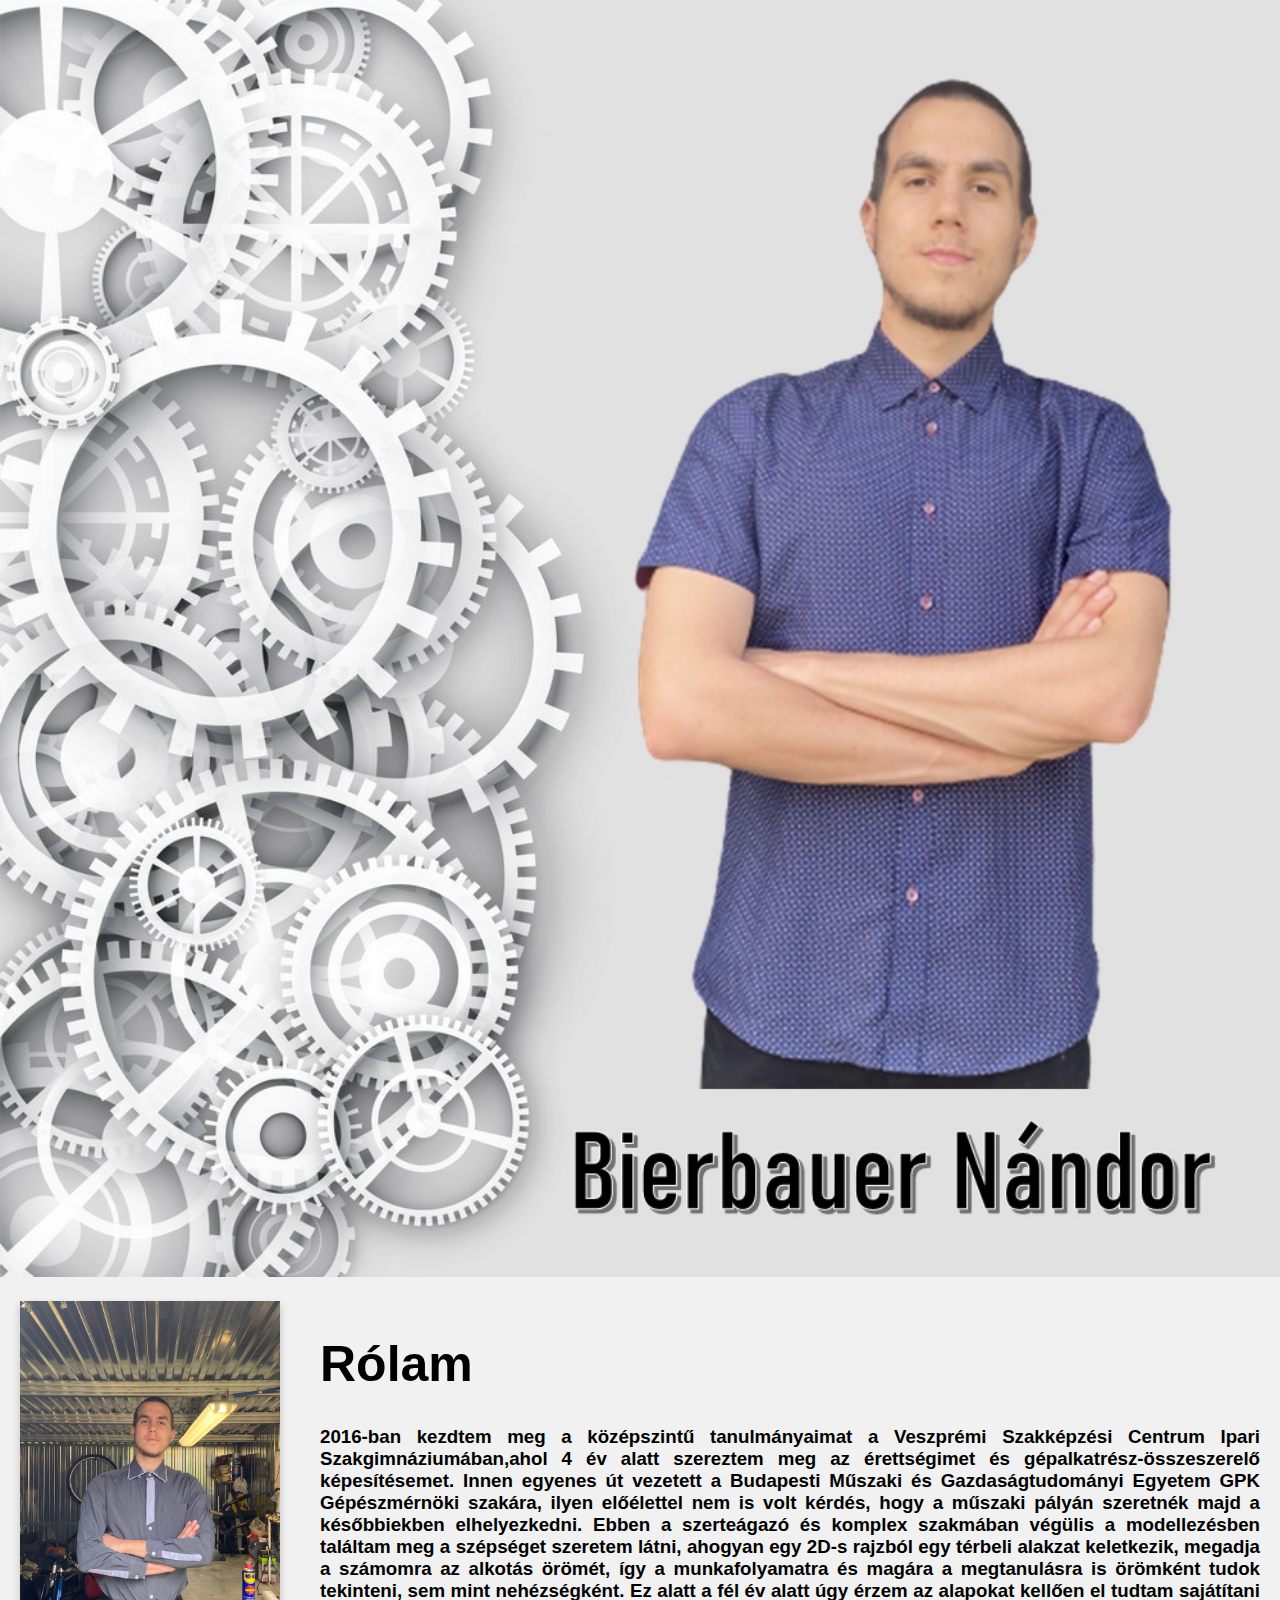
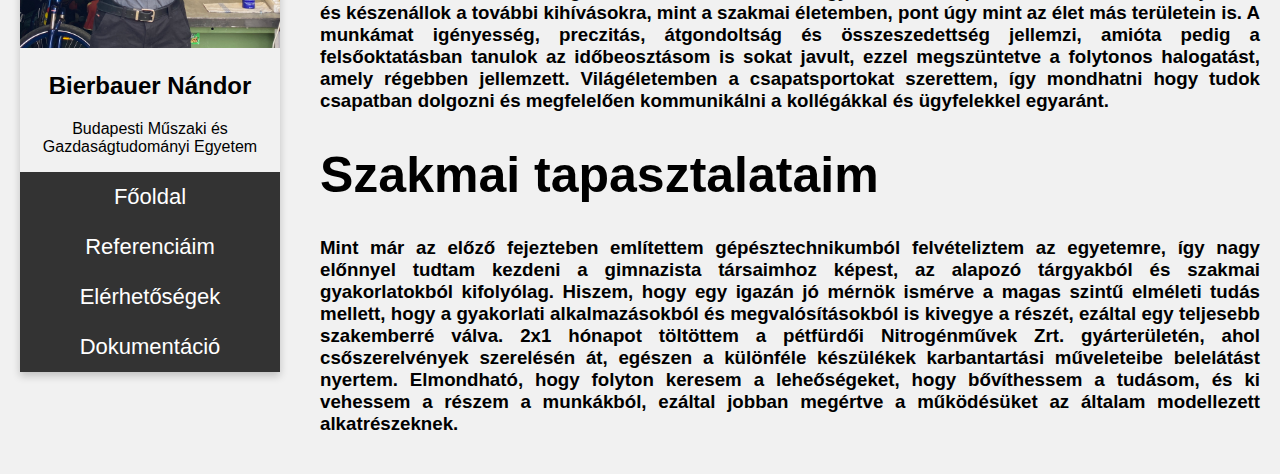
<file: index.html>
<!DOCTYPE html>
<html lang="hu">
<head>
<title>Főoldal</title>
<meta charset="UTF-8">
<meta name="viewport" content="width=device-width, initial-scale=1">
<link rel="stylesheet" type="text/css" href="css\main.css">

</head>
	<body>

		<div>
		  <img src="kepek/hatter.jpg" width="100%">
		</div>



		<div class="rolamsor">
			<div class="rolambal">
				<div class="kartya">
					<img src="kepek\kartya.jpg" alt="Nándor" style="width:100%">
					<h2>Bierbauer Nándor</h2>
					<p>Budapesti Műszaki és Gazdaságtudományi Egyetem</p>
					<div class="navigaciossav">
						<a href="index.html">Főoldal</a>
						<a href="referenciaim.html">Referenciáim</a>
						<a href="elerhetosegek.html">Elérhetőségek</a>
						<a href="dokumentacio.html">Dokumentáció</a>
					</div>
				</div>
			</div>
				<div class="rolamtartalom">
					<h1>Rólam</h1>
					<h3>
						2016-ban kezdtem meg a középszintű tanulmányaimat a Veszprémi Szakképzési Centrum Ipari Szakgimnáziumában,ahol 4 év alatt szereztem meg az érettségimet és gépalkatrész-összeszerelő képesítésemet.
						Innen egyenes út vezetett a Budapesti Műszaki és Gazdaságtudományi Egyetem GPK Gépészmérnöki szakára, 
						ilyen előélettel nem is volt kérdés, hogy a műszaki pályán szeretnék majd a későbbiekben elhelyezkedni.
						
						Ebben a szerteágazó és komplex szakmában végülis a modellezésben találtam meg a szépséget szeretem látni,
						ahogyan egy 2D-s rajzból egy térbeli alakzat keletkezik, megadja a számomra az alkotás örömét,
						így a munkafolyamatra és magára a megtanulásra is örömként tudok tekinteni,
						sem mint nehézségként.
						Ez alatt a fél év alatt úgy érzem az alapokat kellően el tudtam sajátítani és készenállok a további kihívásokra,
						mint a szakmai életemben, pont úgy mint az élet más területein is.
						A munkámat igényesség, preczitás, átgondoltság és összeszedettség jellemzi,
						amióta pedig a felsőoktatásban tanulok az időbeosztásom is sokat javult,
						ezzel megszüntetve a folytonos halogatást, amely régebben jellemzett.
						Világéletemben a csapatsportokat szerettem, 
						így mondhatni hogy tudok csapatban dolgozni és megfelelően kommunikálni a kollégákkal és ügyfelekkel egyaránt.
					</h3>
		
	   
					<h1>Szakmai tapasztalataim</h1>
		
					<h3>		
						Mint már az előző fejezteben említettem gépésztechnikumból felvételiztem az egyetemre, így nagy előnnyel tudtam kezdeni a gimnazista társaimhoz képest, az alapozó tárgyakból és szakmai gyakorlatokból kifolyólag.
						Hiszem, hogy egy igazán jó mérnök ismérve a magas szintű elméleti tudás mellett, hogy a gyakorlati alkalmazásokból és megvalósításokból is kivegye a részét, ezáltal egy teljesebb szakemberré válva.
						2x1 hónapot töltöttem a pétfürdői Nitrogénművek Zrt. gyárterületén, ahol csőszerelvények szerelésén át, egészen a különféle készülékek karbantartási műveleteibe belelátást nyertem.
						Elmondható, hogy folyton keresem a leheőségeket, hogy bővíthessem a tudásom, és ki vehessem a részem a munkákból, ezáltal jobban megértve a működésüket az általam modellezett alkatrészeknek.
					</h3>
			</div>
		</div>
	</body>
</html>
</file>
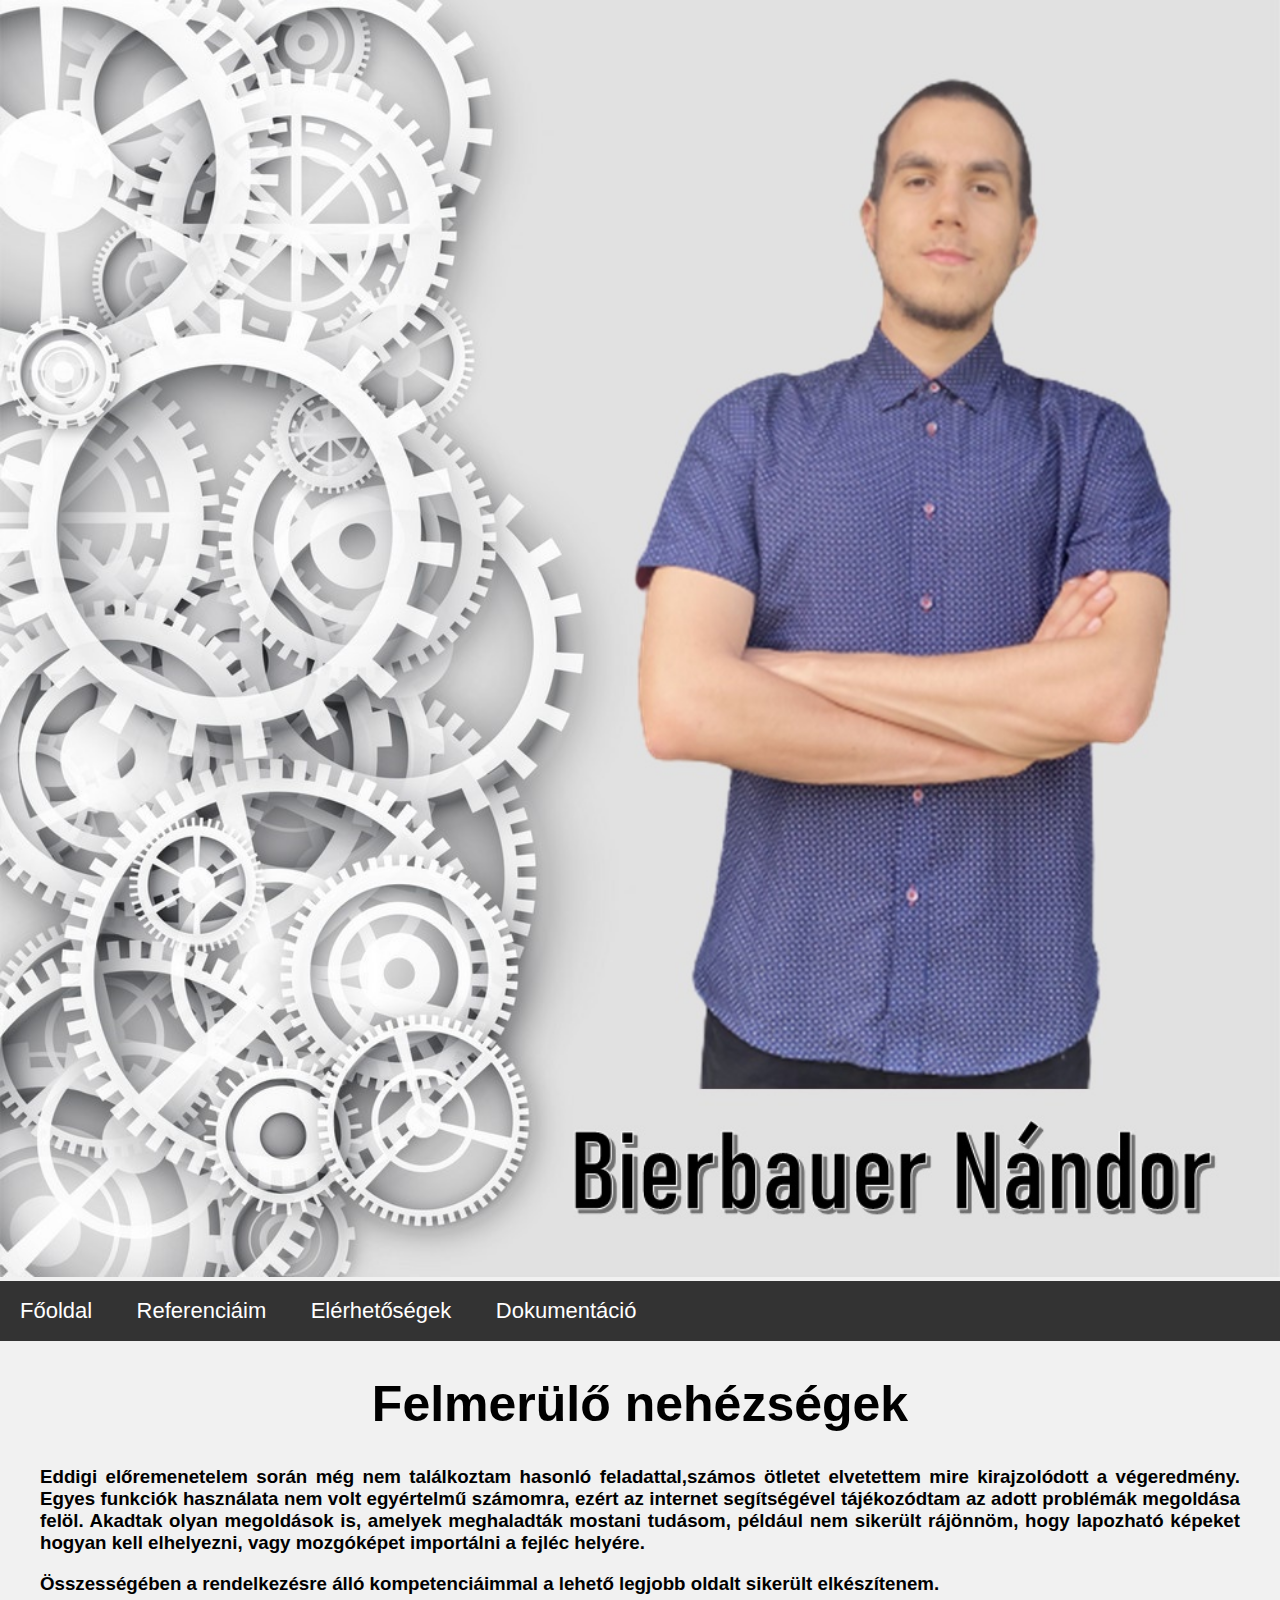
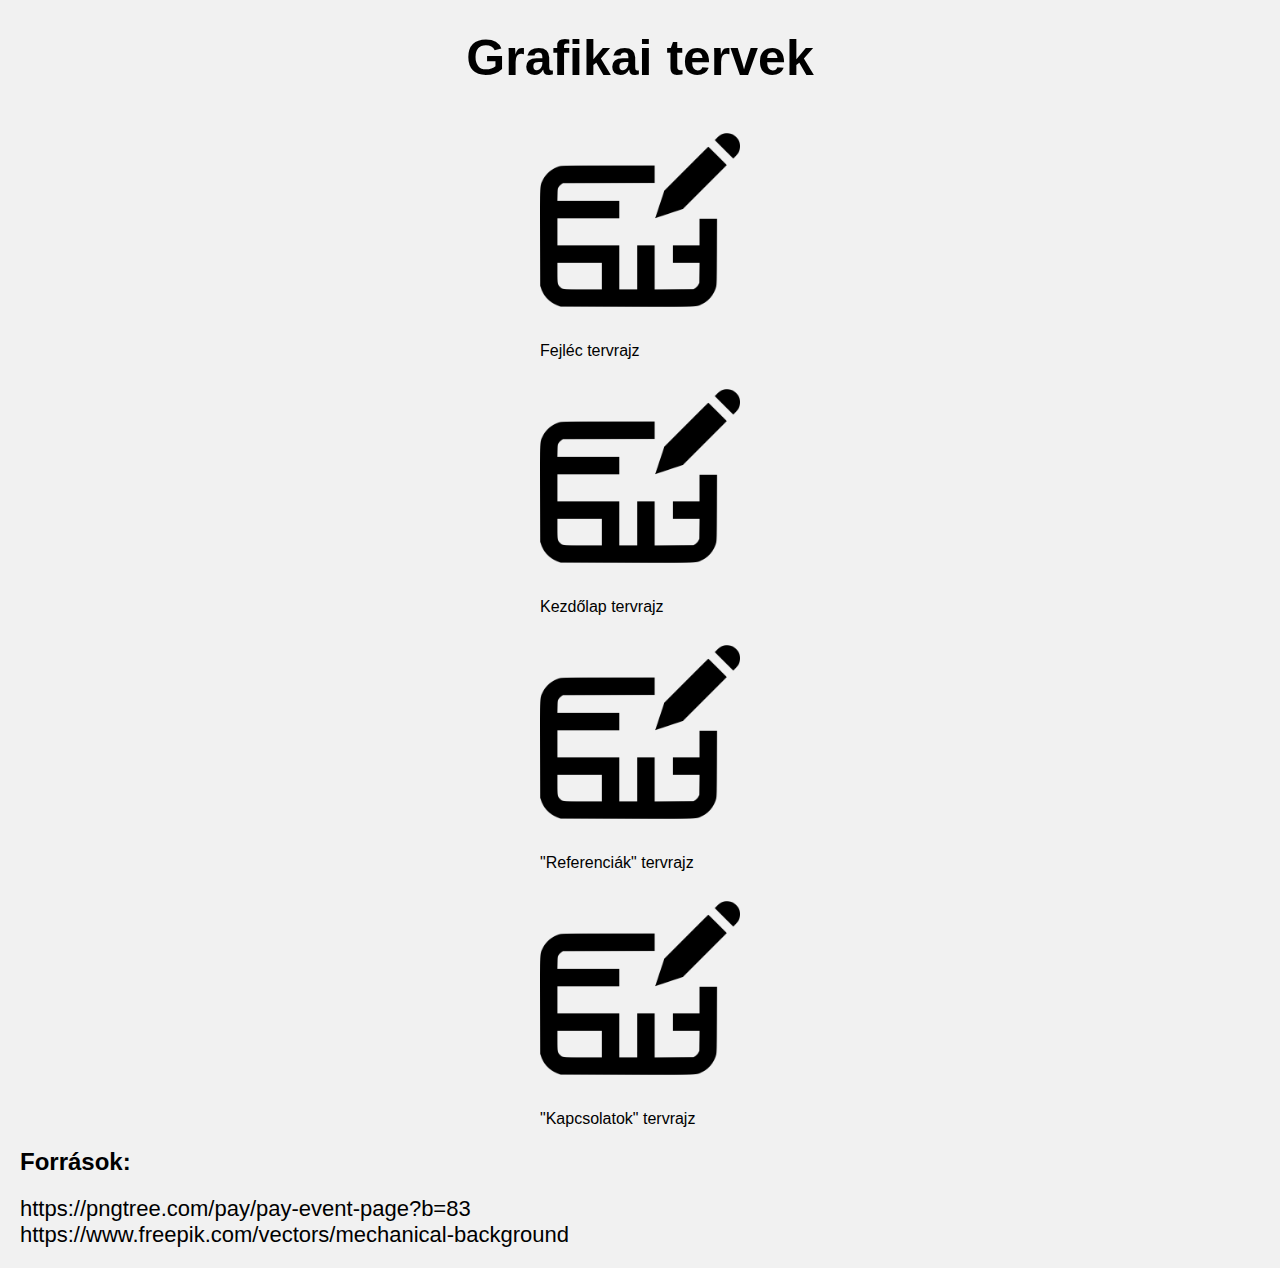
<file: dokumentacio.html>
<!DOCTYPE html>
<html lang="hu">
<head>
	<title>Dokumentáció</title>
	<meta charset="UTF-8">
	<meta name="viewport" content="width=device-width, initial-scale=1">
	<link rel="stylesheet" type="text/css" href="css\main.css">
</head>
<body>
	<div>
 	 	<img src="kepek/hatter.jpg" width="100%">
	</div>

	<div class="nav-container">
 		 <a href="index.html">Főoldal</a>
  		 <a href="referenciaim.html">Referenciáim</a>
 		 <a href="elerhetosegek.html">Elérhetőségek</a>
 		 <a href="dokumentacio.html">Dokumentáció</a>
 	</div>

	<div class="dokumentacio_container">
		<h1 align="center">Felmerülő nehézségek</h1> 
   
		<h3 align="center">
			Eddigi előremenetelem során még nem találkoztam hasonló feladattal,számos ötletet elvetettem mire kirajzolódott a végeredmény.
			Egyes funkciók használata nem volt egyértelmű számomra, ezért az internet segítségével tájékozódtam az adott problémák megoldása felöl.
			Akadtak olyan megoldások is, amelyek meghaladták mostani tudásom, például nem sikerült rájönnöm, hogy lapozható képeket hogyan kell elhelyezni,
			vagy mozgóképet importálni a fejléc helyére.
		</h3>
	  
		<h3 align="center">Összességében a rendelkezésre álló kompetenciáimmal a lehető legjobb oldalt sikerült elkészítenem.</h3>
      
		<h1 align="center">Grafikai tervek</h1>
	</div>
	<div class="tervrajzok_container">
		<a href="http://prntscr.com/1294i90">
			<img src="kepek/tervrajz.png" alt="HTML tutorial" style="width:200px;height:200px;">
		</a>
		 <p>Fejléc tervrajz</p>
		<a href="https://prnt.sc/12l0a1w">
			<img src="kepek/tervrajz.png" alt="HTML tutorial" style="width:200px;height:200px;">
		</a>
		 <p>Kezdőlap tervrajz</p>   
		<a href="https://prnt.sc/12l1azs">
			<img src="kepek/tervrajz.png" alt="HTML tutorial" style="width:200px;height:200px;">
		</a>
		 <p>"Referenciák" tervrajz</p>
		<a href="http://prntscr.com/12ri45p">
			<img src="kepek/tervrajz.png" alt="HTML tutorial" style="width:200px;height:200px;">
		</a>
		 <p>"Kapcsolatok" tervrajz</p>
		</a>
	</div>
	
	<div class="forrasok_container">
		<h2>Források:</h2>

		<a href="https://pngtree.com/pay/pay-event-page?b=83">https://pngtree.com/pay/pay-event-page?b=83</a><br>
		<a href="https://www.freepik.com/vectors/mechanical-background">https://www.freepik.com/vectors/mechanical-background</a>
	</div>
</body>
</html>
</file>
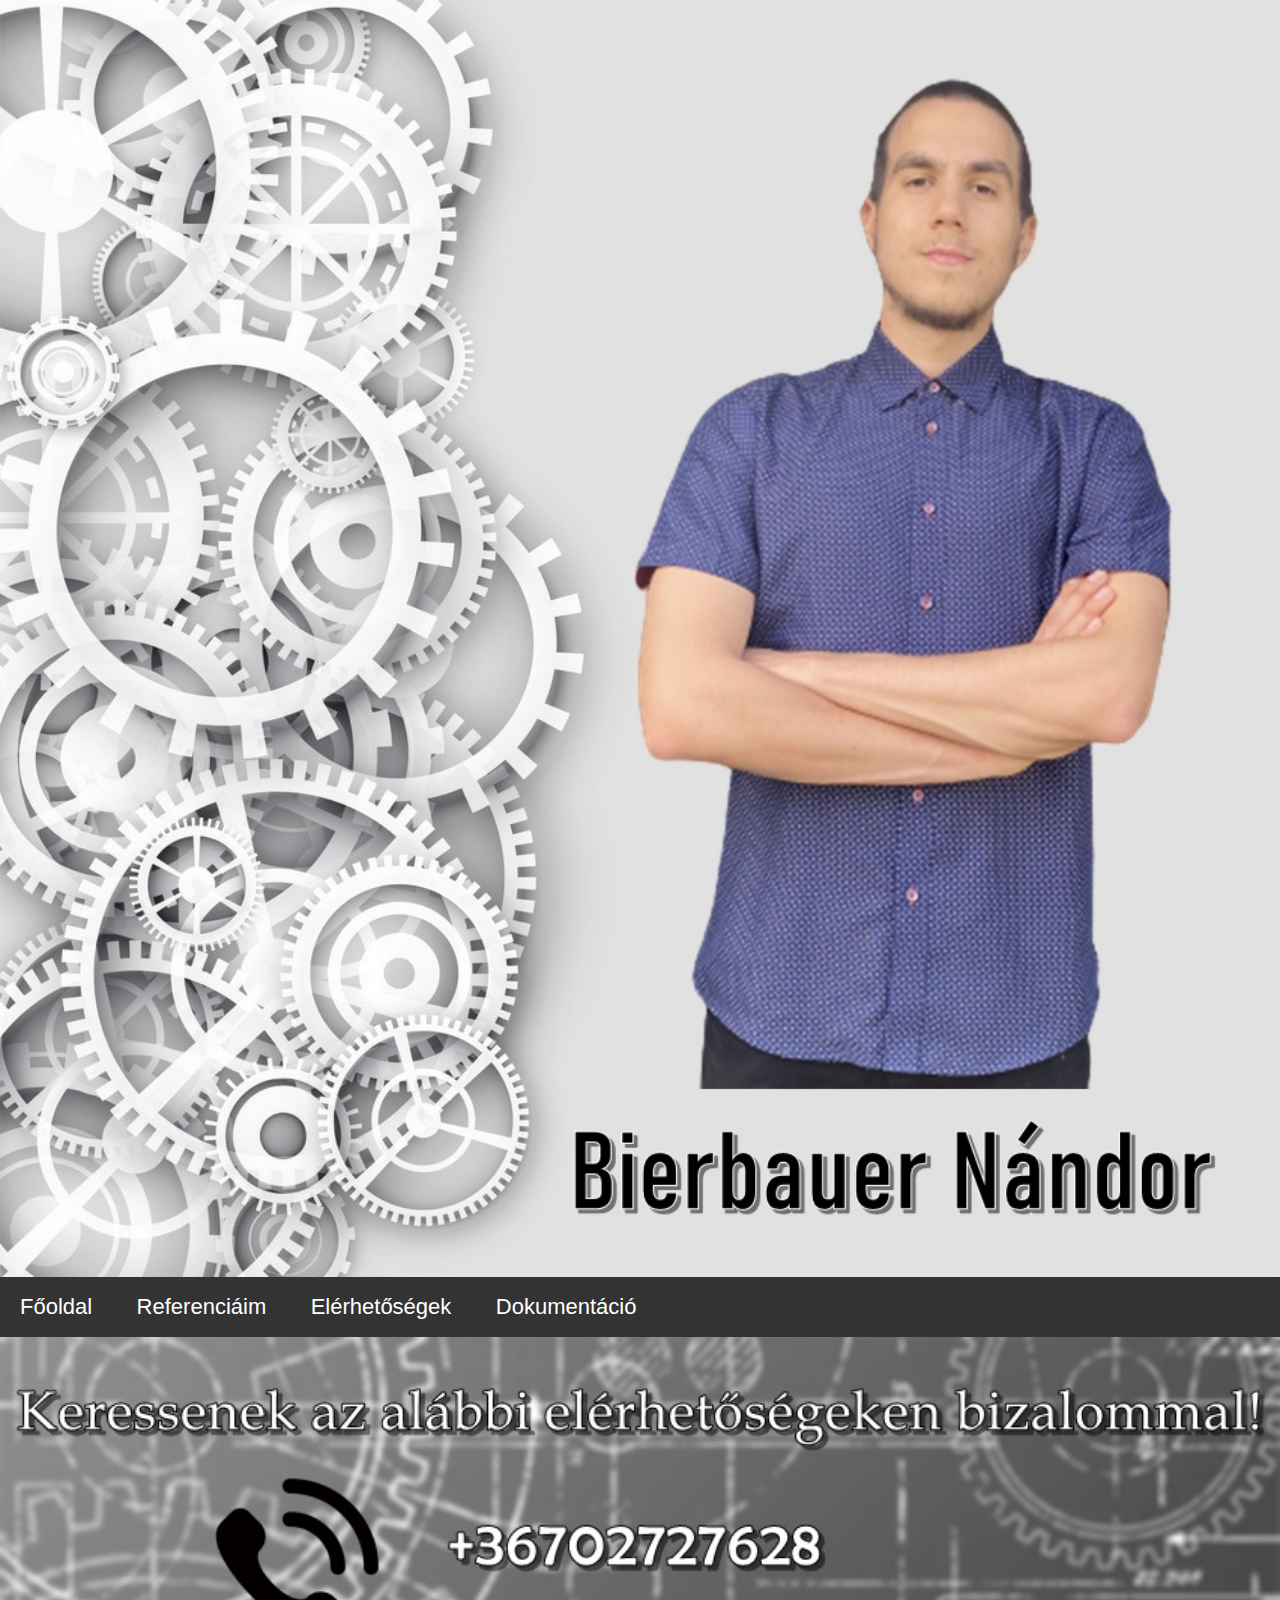
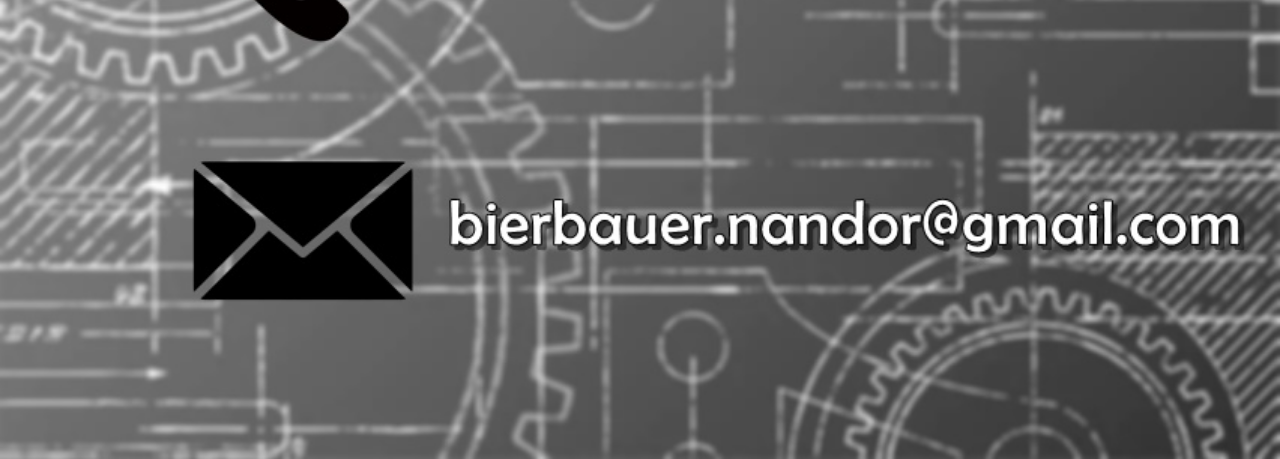
<file: elerhetosegek.html>
<html lang="hu">
<head>
	<title>Elérhetőségek</title>

	<meta charset="UTF-8">
	<meta name="viewport" content="width=device-width, initial-scale=1">
	<link rel="stylesheet" type="text/css" href="css\main.css">
</head>
<body>
	<div>
 	  <img src="kepek/hatter.jpg" width="100%">
	</div>

	<div class="nav-container">
 		 <a href="index.html">Főoldal</a>
  		 <a href="referenciaim.html">Referenciáim</a>
 		 <a href="elerhetosegek.html">Elérhetőségek</a>
 		 <a href="dokumentacio.html">Dokumentáció</a>
 	</div>
	
    <img src="kepek/hatter3.jpg" width="100%">  
</body>
</html>
</file>
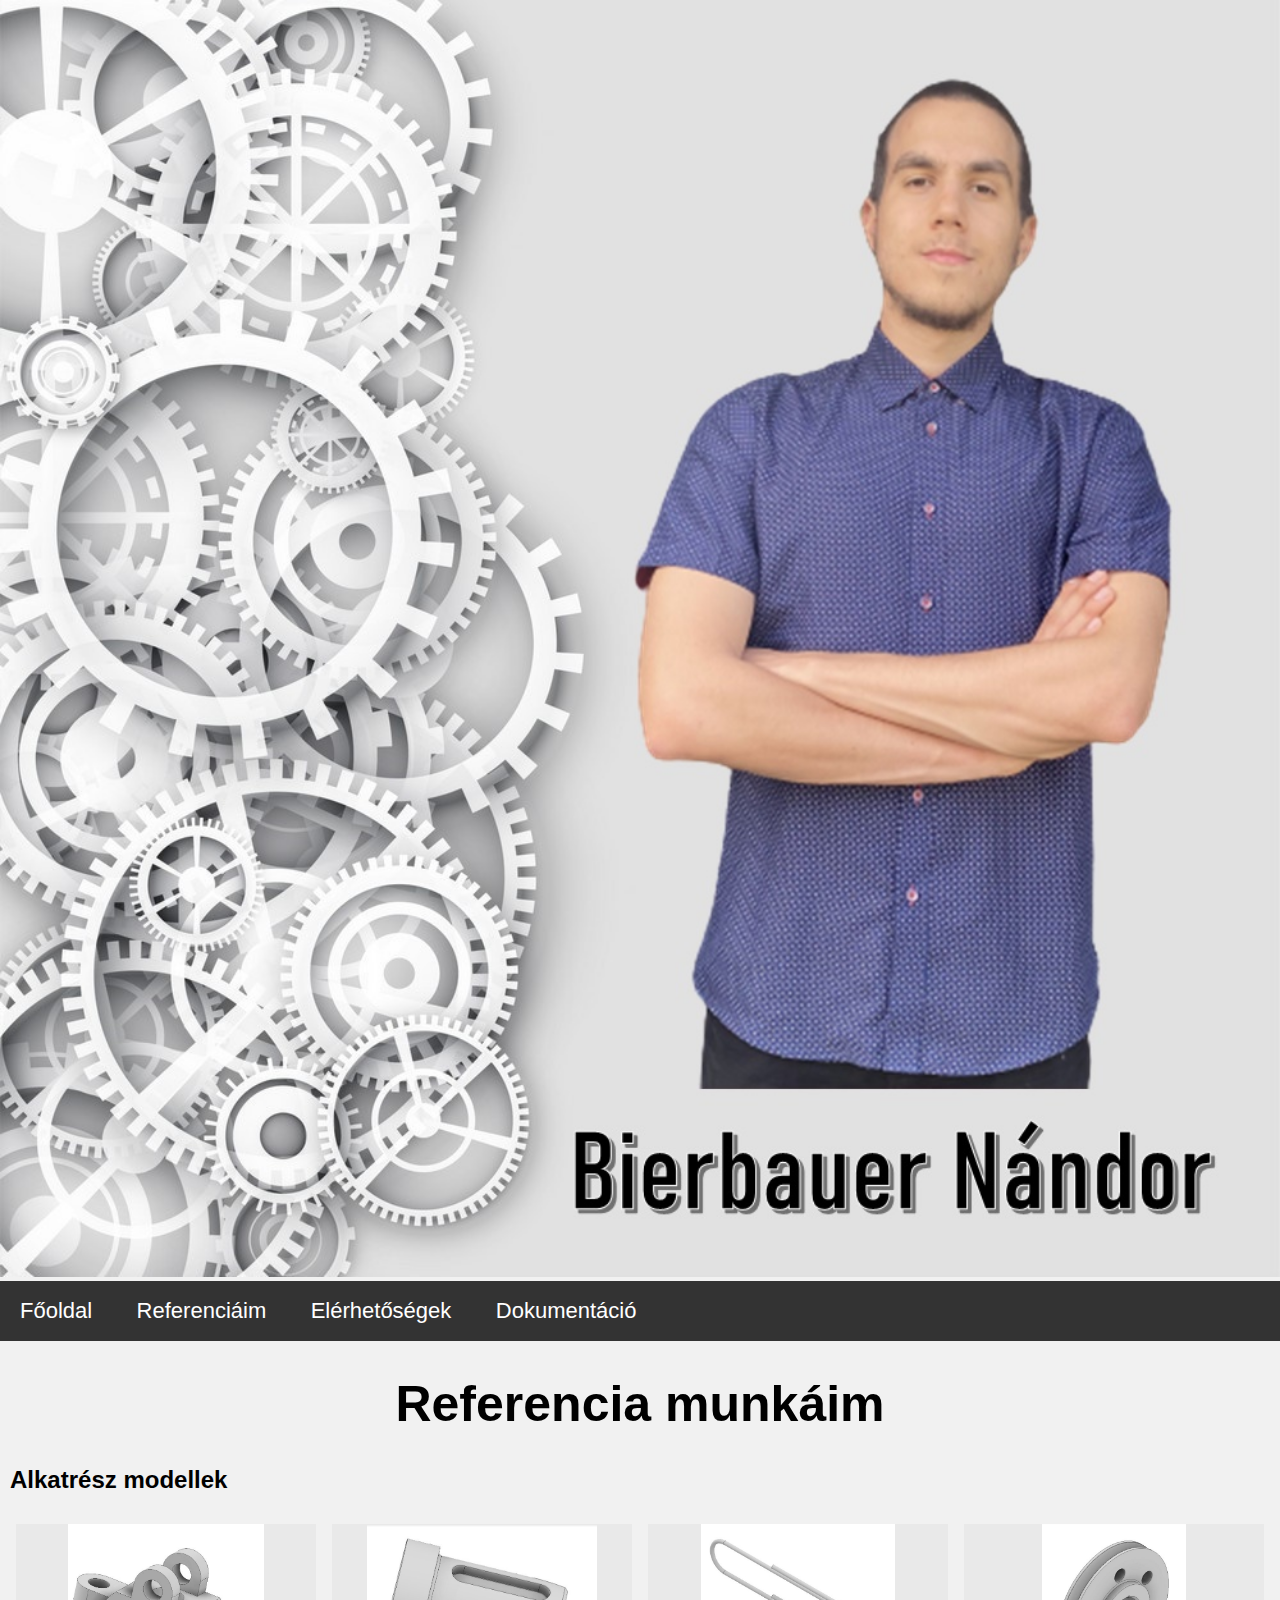
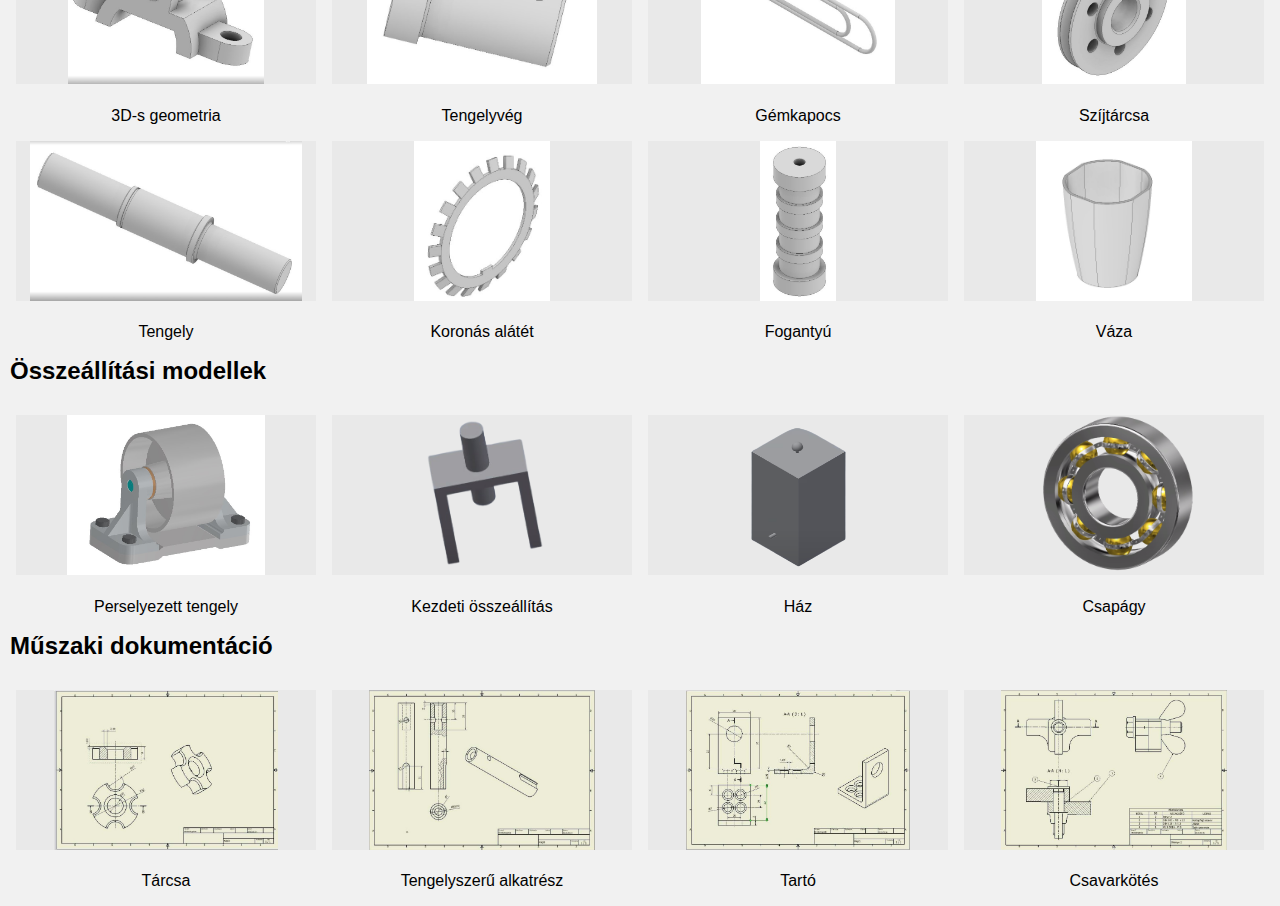
<file: referenciaim.html>
<!DOCTYPE html>
<html lang="hu">
<head>
	<title>Referenciáim</title>
	<meta charset="UTF-8">
	<meta name="viewport" content="width=device-width, initial-scale=1">
	<link rel="stylesheet" type="text/css" href="css\main.css">
</head>
<body>

	<div class="row">
		<div class="column">
		  <img src="kepek/hatter.jpg" width="100%">
		</div>   
	</div>


	<div class="nav-container">
 		 <a href="index.html">Főoldal</a>
  		 <a href="referenciaim.html">Referenciáim</a>
 		 <a href="elerhetosegek.html">Elérhetőségek</a>
 		 <a href="dokumentacio.html">Dokumentáció</a>
 	</div>

	<div class="munkaim.alap">

		<h1 align="center">Referencia munkáim</h1>
	  
	</div>

	<h2 class="munkaim_titles">Alkatrész modellek</h2>

	  
		<div class="kepek_grid_racs">
		   <div class="kep_kartya">
			

			   <div class="kep">
			   <img src="kepek/refi2.jpg" alt="3D-s geometria" width="30%">
			   </div>
			   <p>3D-s geometria</p>
			   
			</div>

			 <div class="kep_kartya">
			

			   <div class="kep">
			   <img src="kepek/refi3.jpg" alt="Tengelyvég" width="30%">
			   </div>
			   <p>Tengelyvég</p>
			   
			</div>

				<div class="kep_kartya">
			

			   <div class="kep">
			   <img src="kepek/refi4.jpg" width="30%" alt="Gémkapocs">
			   </div>
			   <p>Gémkapocs</p>
			   
			</div>

				<div class="kep_kartya">
			

			   <div class="kep">
			   <img src="kepek/refi5.jpg" width="30%" alt="Szíjtárcsa">
			   </div>
			   <p>Szíjtárcsa</p>
			   
			</div>    


	</div>

	<div class="kepek_grid_racs">
		   <div class="kep_kartya">
			

				<div class="kep">
				  <img src="kepek\refi6.jpg" alt="Tengely" width="30%">
				 </div>
				<p>Tengely</p>
			   
			</div>

			<div class="kep_kartya">
			 
				<div class="kep">
				  <img src="kepek\refi7.jpg" alt="Koronás alátét">
				</div>
				<p>Koronás alátét</p>
		  
			 
			</div>

			 <div class="kep_kartya">
		   
				<div class="kep">
				  <img src="kepek\refi8.jpg" alt="Fogantyú">
				</div>
				<p>Fogantyú</p>
		 
			  
			</div>

			 <div class="kep_kartya">
				<div class="kep">
				  <img src="kepek\refi9.jpg" alt="Váza">
				</div>
				<p>Váza</p>		   	
			</div>
	</div>
</div>
  

<h2 class="munkaim_titles">Összeállítási modellek</h2>

		<div class="kepek_grid_racs">
			<div class="kep_kartya">
				<div class="kep">
					<img src="kepek\refi10.jpg" alt="Perselyezett tengely" width="30%">
				</div>
				<p>Perselyezett tengely</p>
			</div>

			<div class="kep_kartya">  
				<div class="kep">
				  <img src="kepek\osszeallitas2.png" alt="Kezdeti összeállítás">
				</div>
				<p>Kezdeti összeállítás</p>
			</div>

			 <div class="kep_kartya">
				<div class="kep">
				  <img src="kepek\haz.png" alt="Ház">
				</div>
				<p>Ház</p> 
			</div>

			 <div class="kep_kartya">
				<div class="kep">
				  <img src="kepek\osszeallitas4.png" alt="Csapágy">
				</div>
				<p>Csapágy</p>
			</div>
		</div>

</div>
	<h2 class="munkaim_titles">Műszaki dokumentáció</h2>

    <div class="kepek_grid_racs">
       <div class="kep_kartya">
        

            <div class="kep">
              <img src="kepek\refi11.jpg" alt="Tárcsa" width="30%">
             </div>
            <p>Tárcsa</p>
           
        </div>

        <div class="kep_kartya">
         
            <div class="kep">
              <img src="kepek\refi12.jpg" alt="Tengelyszerű alkatrész">
            </div>
            <p>Tengelyszerű alkatrész</p>
      
         
        </div>

         <div class="kep_kartya">
       
            <div class="kep">
              <img src="kepek\refi13.jpg" alt="Tartó">
            </div>
            <p>Tartó</p>
     
          
        </div>

         <div class="kep_kartya">
            <div class="kep">
              <img src="kepek\refi14.jpg" alt="Csavarkötés">
            </div>
            <p>Csavarkötés</p>
        </div>
</div>
</file>
